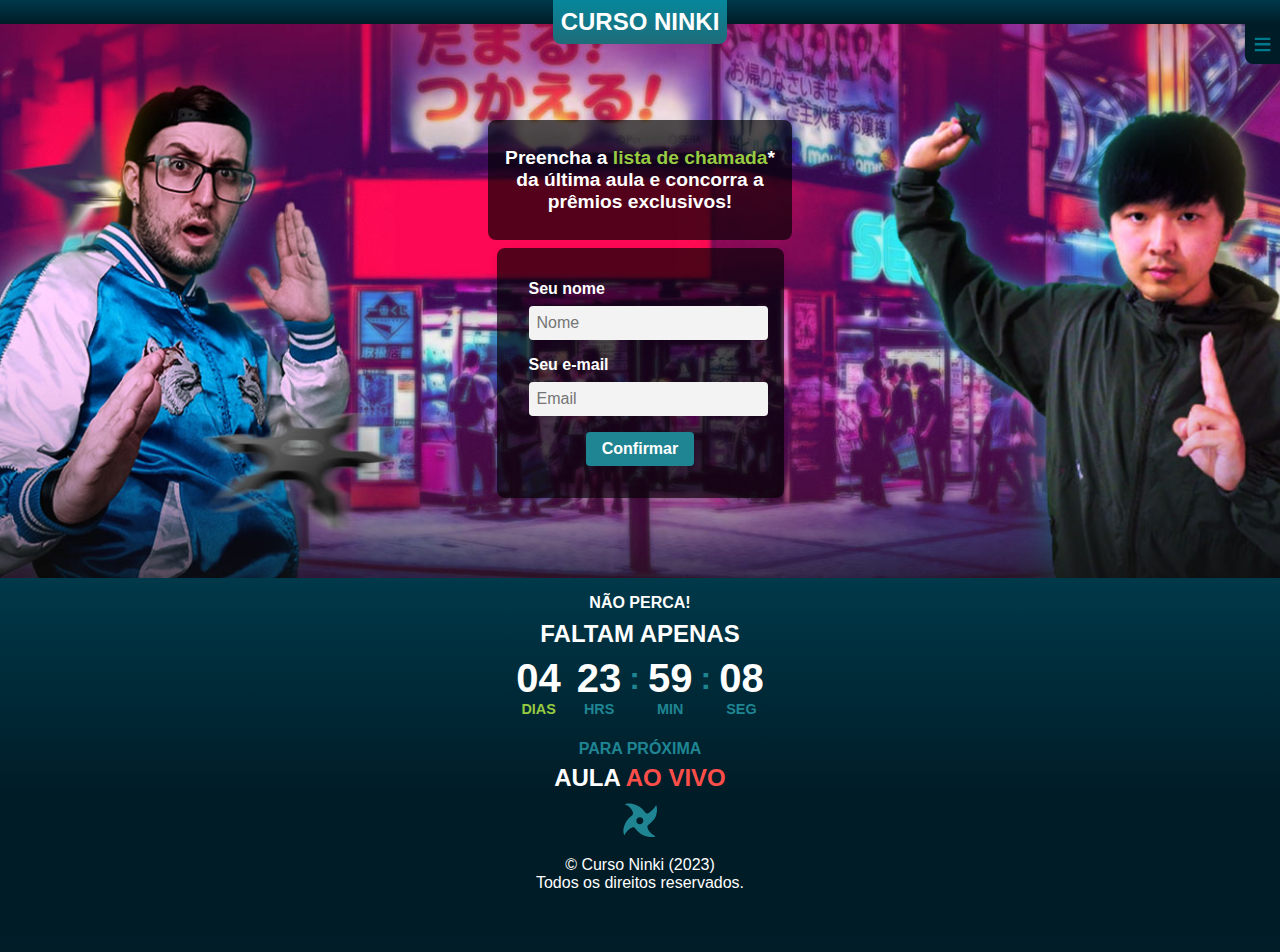
<file: index.html>
<!DOCTYPE html>
<html lang="pt-BR">
<head>
    <meta charset="UTF-8">
    <meta name="viewport" content="width=device-width, initial-scale=1.0"/>
    <title>Lista de presença</title>
    <link rel="stylesheet" href="index.css">
    <link rel="preconnect" href="https://fonts.gstatic.com">
<link href="https://fonts.googleapis.com/css2?family=Open+Sans&display=swap" rel="stylesheet">
<link rel="stylesheet" href="https://cdnjs.cloudflare.com/ajax/libs/font-awesome/6.2.1/css/all.min.css" integrity="sha512-MV7K8+y+gLIBoVD59lQIYicR65iaqukzvf/nwasF0nqhPay5w/9lJmVM2hMDcnK1OnMGCdVK+iQrJ7lzPJQd1w==" crossorigin="anonymous" referrerpolicy="no-referrer" />
<script src="https://apis.google.com/js/api.js"></script>

</head>
<body>
    <span class="shurikenLoad"><img src="icon.svg" alt="" id="icon">
    <p>Enviando...</p></span>
    <div class="envioScreen1"><div><img src="img/ninjaright.svg" alt=""><p style="color:#97CB42">Enviado com sucesso!</p></div></div>
    <div class="envioScreen2"><div><img src="img/ninjawrong.svg" alt=""><p style="color:#B71C1C">Email já enviado previamente...<br>
    Espere a próxima aula !</p></div></div>
    <header>
        <div><h1>CURSO NINKI</h1></div>
        <nav>
            <div id="hamburger">≡
            <div id="nav">
                   <a href="http://cursoninki.com.br/matriculas-abertas-novo/">Matrícula</a><a href="http://cursoninki.com.br/">Ninki</a>
            </div></div>
        </nav>        
    </header>
    <main>
        <section class="presenca">
            <p>Preencha a <span style="color:#97CB42">lista de chamada</span>* da última aula e concorra a prêmios exclusivos!</p>
        </section>
        <section>
            <form>
                <div>
                    <label for="nome">Seu nome</label>
                    <input type="text" name="nome" id="nome" placeholder="Nome" required>
                </div>
                <div>
                    <label for="email">Seu e-mail</label>
                    <input type="email" name="email" id="email" placeholder="Email" required>
                </div>
                <div class="button">
                    <button type="submit">Confirmar</button>
                </div>
            </form>
        </section>
    </main>
    <footer>
        <div class="footer-up"><span style="font-weight:600; margin: 1rem 0 .5rem 0;">NÃO PERCA!</span>
        <h2>FALTAM APENAS </h2>
        <div class="time-div">
            <div class="time"><span id="dia">04</span><span class="time-txt" style="color: #97CB42">DIAS</span></div>
            <div class="time"><span id="hora">23</span><span class="time-txt">HRS</span></div><div class="ponto">:</div>
            <div class="time"><span id="minuto">59</span><span class="time-txt">MIN</span></div><div class="ponto">:</div>
            <div class="time"><span id="segundo">08</span><span class="time-txt">SEG</span></div>
        </div>
        <span style="margin: .4rem; font-weight: 600;
    color: #1F8593;">PARA PRÓXIMA</span>
        <h2>AULA <span style="color: #FD4E49;">AO VIVO</span></h2></div>
        <div id="info">
            <img src="icon.svg" alt="" id="icon">
            <p>© Curso Ninki (2023)<br> Todos os direitos reservados.</p>
            <div class="redes">
                <a href="https://www.facebook.com/cursoninki"><i class="fa-brands fa-facebook"></i></a>
                <a href="https://www.youtube.com/channel/UC2vcieabeqHoqUHnHUuZkxw"><i class="fa-brands fa-youtube"></i></a>
                <a href="https://www.instagram.com/cursoninki/"><i class="fa-brands fa-instagram"></i></a>
            </div>
        </div>
    </footer>
    <script src="index.js"></script>
</body>
</html>
</file>
<file: index.css>
body{
    color: #fff;
    margin: 0;        
    background-image: url('Untitled.jpg');
    background-repeat: no-repeat;
    background-size: cover;
    background-position: center center;
    background-attachment: fixed;
    font-family: sans-serif;
}

header{
    margin: .5rem;
    margin: 0;
    position: fixed;
    z-index: 2;
    width: 100%;
    top: 0;
    left: 0;
}
header div{
    background-image: linear-gradient(to bottom , #00394A , #001C27);
    display: flex;
    justify-content: center;
    height: 1.5rem;
    position: relative;
}

h1 {
  margin: 0;
  background-image: linear-gradient(to bottom, #06879C, #1F6B78);
  display: flex;
  align-items: center;
  position: fixed;
  top:0;
  padding: .5rem;
  border-radius: 0 0 .5rem .5rem;
  font-size: 1.5rem;
}
nav{
   display: flex;
   justify-content: flex-end;
   width: 100%;
}
nav div{
   font-size: 2rem;
    color: #00788B;
    background: #001C27;
    display: flex;
    align-items: center;
    border-radius: 0 0 0 .5rem;
}

#nav{
    display: flex;
    flex-direction: column;
    align-items: flex-start;
    justify-content: flex-start;
    background: #001C27;
    position: absolute;
    top: 100%;
    left: -100%;
    transform: translateX(100%);
    transition: .2s linear;
}
#nav a{
    color: #00788B;
    font-size: 1.2rem;
    background: #001C27;
    width: 100%;
    padding: .5rem;
}
#hamburger{
    padding: .5rem;
    position: relative;
}
#hamburger:active{
    color: #001C27;
    background: #00788B;
}

main{
    display: flex;
    justify-content: center;
    flex-direction: column;
    align-items: center;
    margin-top: 7rem;
}
.presenca{
    display: flex;
    justify-content: center;
    background: #000000aa;
    //color: #1F8593;
    color: #fff;
    width: 70%;
    border-radius: .5rem;
    margin: .5rem;
    padding: .5rem;
}
.presenca p{
    text-align: center;
    font-size: 1.2rem;
    font-weight: 700;
}
h2{
    margin: 0;
}

form {
  background-color: #000000aa;
  padding: 2rem;
  border-radius: 0.5rem;
  margin-bottom: 5rem;
  box-shadow: 0 0.25rem 0.5rem rgba(0, 0, 0, 0.1);
}

label {
  display: block;
  color: #fff;
  font-weight: bold;
  margin-bottom: 0.5rem;
}

input[type="text"],
input[type="email"] {
  border: none;
  background-color: #f3f3f3;
  color: #1F8593;
  padding: 0.5rem;
  border-radius: 0.25rem;
  width: 100%;
  margin-bottom: 1rem;
  font-size: 1rem;
  outline: none; /* Remove a borda quando o input está em foco */
  text-decoration: none; 
}

button[type="submit"] {
  background-color: #1F8593;
  font-weight: 700;
  border: none;
  color: #fff;
  padding: 0.5rem 1rem;
  border-radius: 0.25rem;
  font-size: 1rem;
  cursor: pointer;
}

button[type="submit"]:hover {
  background: #fff;
  border: 1px solid #1F8593;
  color: #1F8593;
}

.button{
    display: flex;
    justify-content: center;
}
footer{
    display: flex;
    justify-content: center;
    flex-direction: column;
    align-items: center;
    padding-bottom: 1rem;
    background-image: linear-gradient(to bottom , #00394A , #001C27);
    position: static;
    bottom: 0;
    left: 0;
    right: 0;
}
.time-div{
    display: flex;
    align-items: center;
    margin: 0 0 1.5rem 0;
}
.time{
    display: flex;
    flex-direction: column;
    align-items: center;
    margin: .5rem;
    font-size: 2.5rem;
    font-weight: bold;
    position: relative;
}

.time-txt{
    font-size: .9rem;
    color: #1F8593;
    position: absolute;
    bottom: -1rem;
}
.ponto{
    font-size: 2rem;
    font-weight: 600;
    color: #1F8593;
}

#icon{
    width: 2.5rem;
    margin: .5rem 0 0 0;
}
#info{
    display: flex;
    flex-direction: column;
    align-items: center;
    background: #001C27;
    width: 100%;
}

#info p {
    text-align: center;
}

.redes{
    display: flex;
    justify-content: space-between;
    align-items: center;
}

a {
  color: #fff;
  text-decoration: none;
  cursor: none;
}

.redes i{
    font-size: 1.5rem;
    margin: 0 1.5rem;
}

.footer-up{
    background-image: linear-gradient(to bottom , #00394A , #001C27);
    display: flex;
    justify-content: center;
    flex-direction: column;
    align-items: center;
    width: 100%;
}
.envioScreen1, .envioScreen2{
    background: #ffffff;
    position: fixed;
    top: 0;
    left: 0;
    width: 100%;
    height: 100%;
    z-index: 9999;
    display: none;
}
.envioScreen2 div, .envioScreen1 div{
    position: absolute;
    top: 50%;
    left: 50%;
    transform: translate(-50%,-50%);
    display: flex;
    flex-direction: column;
    align-items: center;
    width: 70%;
}

.envioScreen2 img, .envioScreen1 img{
    width: 8rem;
}
.envioScreen2 p, .envioScreen1 p{
    text-align: center;
    font-weight: bold;
    font-size: 1.2rem;
}
.shurikenLoad{
    background: #ffffffdd;
    position: fixed;
    z-index: 9999;
    width: 100%;
    height: 100%;
    display: flex;
    top: 0;
    left: 0;
   display: none;
}
.shurikenLoad img {
  position: absolute;
  top: 50%;
  left: 50%;
  transform: translate(-50%, -50%);
  animation: spin 1s linear infinite;
}
.shurikenLoad p{
    position: absolute;
    top: 50%;
    left: 50%;
    transform: translate(-50%, 100%);
    color: #1F8593;
    font-weight: bold;
}
@keyframes spin {
  from { transform: translate(-50%, -50%) rotate(0deg); }
  to { transform: translate(-50%, -50%) rotate(360deg); }
}


@media (min-width: 768px) {
  body{
      background-image: url('img/baner-hori.jpg');
      background-position: center bottom;
  }
  .presenca{
      width: 27%;
      max-width: 18rem;
  }
}
</file>
